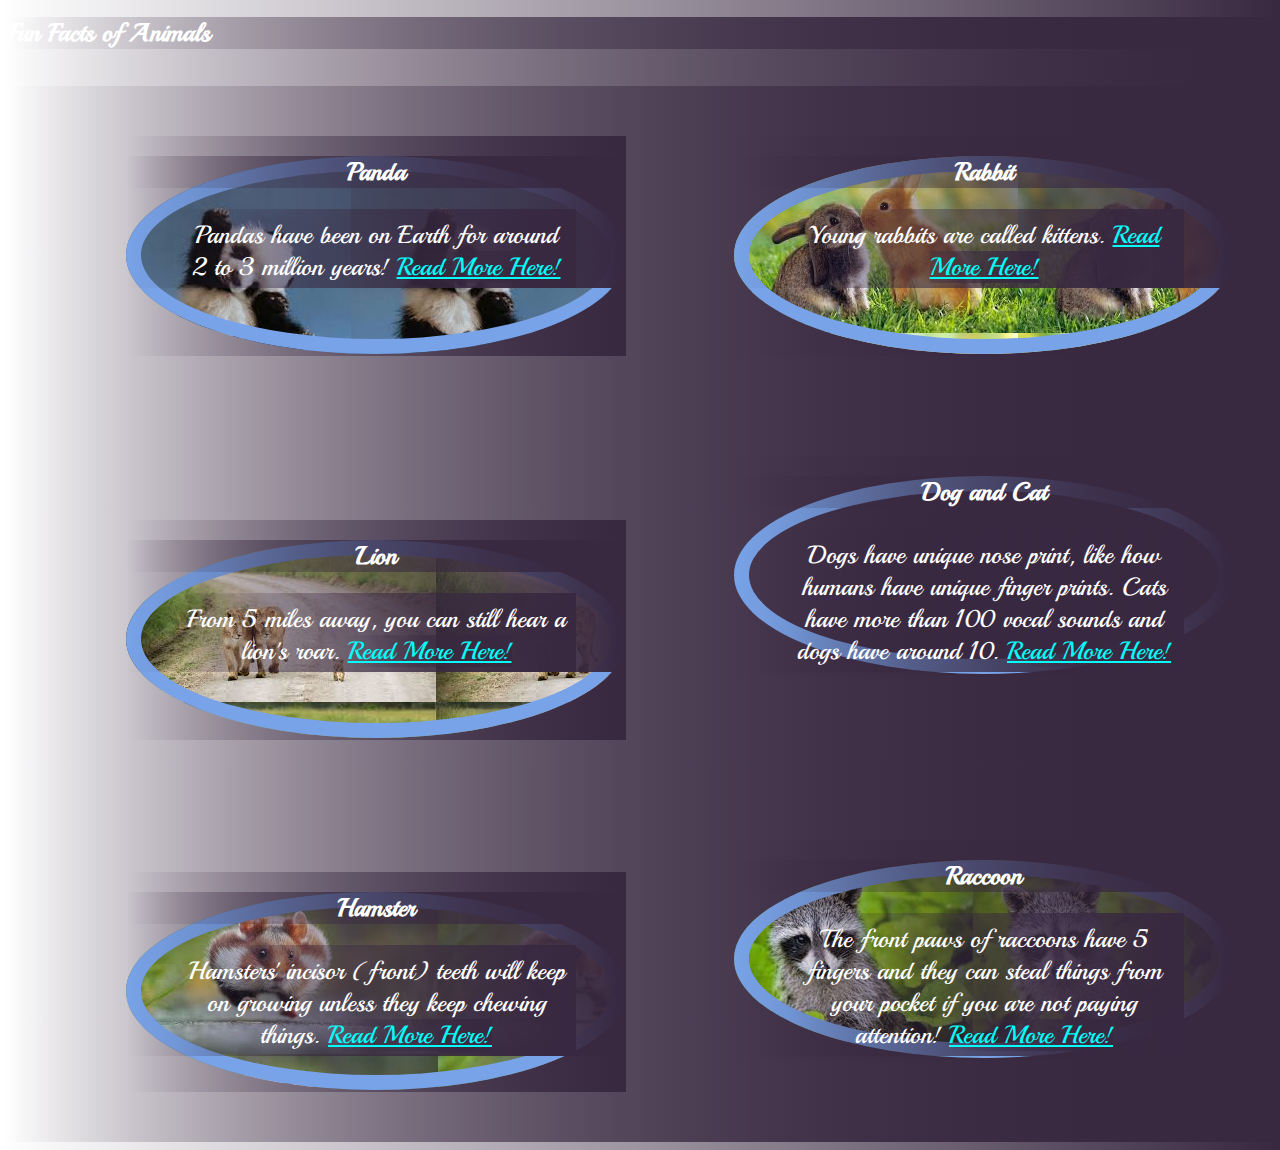
<file: index.html>
<!DOCTYPE html>
<html>
  <head>
    <meta charset="UTF-8">
    <title>title</title>
    <link href="https://fonts.googleapis.com/css?family=Playball" rel="stylesheet">
  <link rel="stylesheet" href="stylesheet.css" type="text/css">
  </head>
  <body>
  
  <h1>Fun Facts of Animals</h1>  
  <ul class= "sections"> 

      <li>
        <div class="images img-1">
          <div class="img-content">
            <h2>Panda</h2>
            <p>Pandas have been on Earth for around 2 to 3 million years! <a href="https://www.factretriever.com/giant-panda-facts">Read More Here!</a></p>
          </div>
        </div>
      </li>
      
      <li>
        <div class="images img-2">
          <div class="img-content">
            <h2>Rabbit</h2>
            <p>Young rabbits are called kittens. <a href="http://www.sciencekids.co.nz/sciencefacts/animals/rabbit.html">Read More Here!</a></p>
          </div>
        </div>
      </li>
      
       <li>
        <div class="images img-3">
          <div class="img-content">
            <h2>Lion</h2>
            <p>From 5 miles away, you can still hear a lion's roar. <a href="http://www.worldwildlife.org/blogs/good-nature-travel/posts/ten-interesting-facts-about-lions">Read More Here!</a></p>
          </div>
        </div>
      </li>
      
      <li>
        <div class="images img-4">
          <div class="img-content">
            <h2>Dog and Cat</h2>
            <p>Dogs have unique nose print, like how humans have unique finger prints. Cats have more than 100 vocal sounds and dogs have around 10. <a href="http://www.animalmedical.org/fun-facts">Read More Here!</a></p>
          </div>
        </div>
      </li>
      
        <li>
        <div class="images img-5">
          <div class="img-content">
            <h2>Hamster</h2>
            <p>Hamsters' incisor (front) teeth will keep on growing unless they keep chewing things. <a href="http://thehamsterhouse.com/hamster-info/hamster-facts/">Read More Here!</a></p>
          </div>
        </div>
      </li>
      
       <li>
        <div class="images img-6">
          <div class="img-content">
            <h2>Raccoon</h2>
            <p>The front paws of raccoons have 5 fingers and they can steal things from your pocket if you are not paying attention! <a href="http://ohmygodfacts.com/7-interesting-raccoon-facts/">Read More Here!</a></p>
          </div>
        </div>
      </li>
      
  </ul>
      
  </body>
</html>
</file>
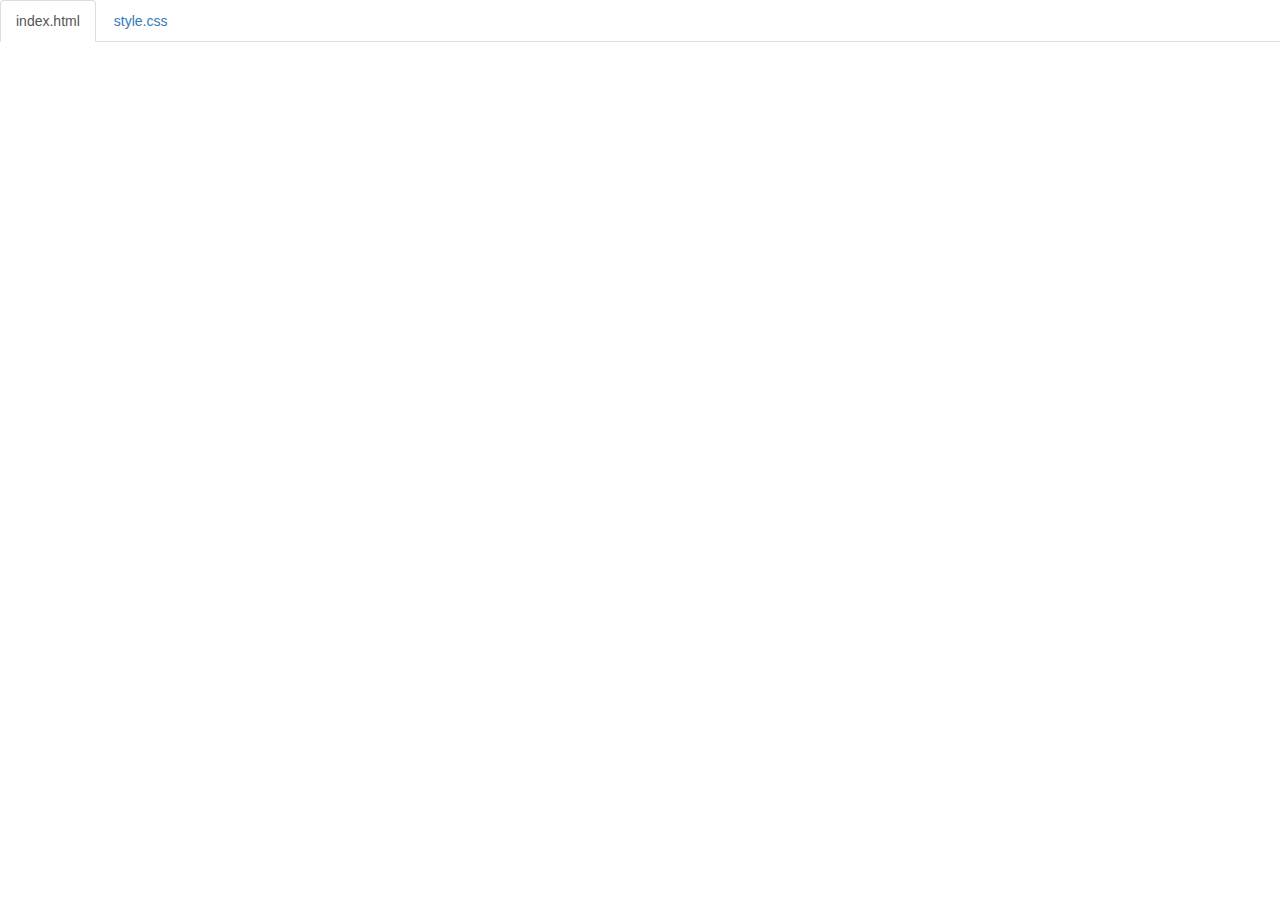
<file: code.html>
<!DOCTYPE html>
<html lang="en">

<head>
    <title>Code</title>
    <meta charset="utf-8">
    <meta name="viewport" content="width=device-width, initial-scale=1">
    <link rel="stylesheet" href="https://maxcdn.bootstrapcdn.com/bootstrap/3.3.6/css/bootstrap.min.css">
    <script src="https://ajax.googleapis.com/ajax/libs/jquery/1.12.0/jquery.min.js"></script>
    <script src="https://maxcdn.bootstrapcdn.com/bootstrap/3.3.6/js/bootstrap.min.js"></script>
    <style>
        body {
            padding-top: 50px;
        }
        .navbar-fixed-top {
            background-color: white;
        }
    </style>
</head>

<body>

<!--
The section below puts tabs at the top of the page.
As long as your files are index.html and style.css,
you don't need to change anything below.

If you have any other files, make sure you follow the structure below.
-->

    <div class="container-fluid">
        <ul class="nav nav-tabs navbar-fixed-top">
            <li class="active"><a href="#index">index.html</a></li>
            <li><a href="#style">style.css</a></li>
        </ul>

<!-- 
URL structure:
https://gist-it.appspot.com/github/OWNERSUSERNAME/REPONAME/raw/master/FILEPATH?footer=0

DIRECTIONS:
1. Copy the URL above
2. Paste it both places where you see URL below, i.e. script src="URL"
3. Replace the CAPITALIZED info with your info.

EXAMPLE: 
https://gist-it.appspot.com/github/bmuellerhstat/website-portfolio-example/raw/master/index.html?footer=0
-->
        <div class="tab-content">
            <div id="index" class="tab-pane fade in active">
                <script src="https://gist-it.appspot.com/github/kellyx1636/css3-projec/raw/master/FILEPATH?footer=0"></script>
            </div>
            <div id="style" class="tab-pane fade">
                <script src="https://gist-it.appspot.com/github/kellyx1636/css3-project/raw/master/FILEPATH?footer=0"></script>
            </div>
        </div>
    </div>

    <script>
        $(document).ready(function() {
            $(".nav-tabs a").click(function() {
                $(this).tab('show');
            });
            $('.nav-tabs a').on('shown.bs.tab', function(event) {
                var x = $(event.target).text(); // active tab
                var y = $(event.relatedTarget).text(); // previous tab
                $(".act span").text(x);
                $(".prev span").text(y);
            });
            
            // custom code font-size (feel free to change this)
            $('pre').css('font-size','16px');
        });
    </script>

</body>

</html>
</file>
<file: stylesheet.css>
* {
    /*background-color: rgb(56, 40, 64);*/
    background: linear-gradient(left,rgba(255,0,0,0),rgba(56, 40, 64, 1));
    background: linear-gradient(to right, rgba(255,0,0,0), rgba(56, 40, 64, 1)); 
    font-family: playball;
    color: white;
    font-size: 25px;
    
}

/*Animation*/
@keyframes h1 {
    from {color: red;}
    to {color: yellow;}
}

/*Website: http://tympanus.net/codrops/2012/08/08/circle-hover-effects-with-css-transitions/ */
.sections {
	margin: 20px 0 0 0;
	padding: center;
	list-style: none;
	display: inline-block;
	text-align: center;
	width: 100%;

}

.sections:after,
.sections:before {
	content: '';
    display: table;
}

.sections:after {
	clear: both;
}

.sections li {
	width: 500px;
	height: 220px;
	display: inline-block;
	margin: 50px;
}

.images {
    width: 100%;
    height: 90%;
    /*How much of the border is colored*/
    border-radius: 100%;
    overflow: 56, 40, 64;
    position: relative;
    cursor: default;
    /*Controls size and color of container. inset (size) (color)*/
    box-shadow: inset 0 0 0 15px rgb(120, 163, 232);
    transition: all 0.4s ease-in-out;
}

.img-1 {
    background-image: url(../Panda.jpeg);
}

.img-2 {
    background-image: url(../Bunnies.jpeg);
}

.img-3 {
    background-image: url(../Lions.jpeg);
}

.img-4 {
    background-image: url(../Puppy and Cat.jpeg);
}

.img-5 {
    background-image: url(../Hamster.jpeg);
}

.img-6 {
    background-image: url(../Racoon.jpeg);
}

.img-content p {
    color: 0;
    padding: 5px 10px;
    margin: 0 50px;
    border-top: 5px solid rgba(0,  0, 0, 0);
    transition: all 1s ease-in-out;
}

/*How links will look WITHOUT mouse hovering*/
.img-content p a {
    color: rgb(0, 255, 250);
}

/*How links look WHILE mouse hovers over*/
.image-content p a:hover {
    color: yellow;
}

/*How containers look WHILE mouse hovers over*/
.images:hover {
    box-shadow: 
        inset 0 0 0 10px rgba(255,255,255,255), 0 10px 2px rgba(0,0,0,255);
}

.images:hover .img-content {
    transform: scale(1.2);
    opacity: 100;
}

.images:hover .img-content p {
    opacity: 1;
}

/
*Website for learning how to make menu: http://www.webdesignerdepot.com/2012/08/create-a-stunning-menu-in-css3/#*/
/*nav {*/
/*    padding: 0 10px;*/
/*    position: relative;*/
/*    display: block;*/
/*}*/

/*.wrap {*/
/*    width: 940px;*/
/*    margin: 4em auto;*/
/*}*/

/*.clearfix {*/
/*    clear: both;*/
/*}*/

/*.menu li {*/
/*    float: left;*/
/*    position: relative;*/
/*}*/

/*.menu li a {*/
/*    color: #444;*/
/*    display: block;*/
/*    line-height: 20px;*/
/*    padding: 6px 12px;*/
/*    margin: 8px 8px;*/
/*    vertical-align: middle;*/
/*    text-decoration: none;*/
/*}*/

/* Persistent Hover State */
/*.menu li:hover a {*/
/*    color: #222;*/
/*}*/
/*.menu li:hover ul a {*/
/*    background: none;*/
/*}*/
/*.menu li:hover ul li a:hover {*/

/*}*/
</file>
